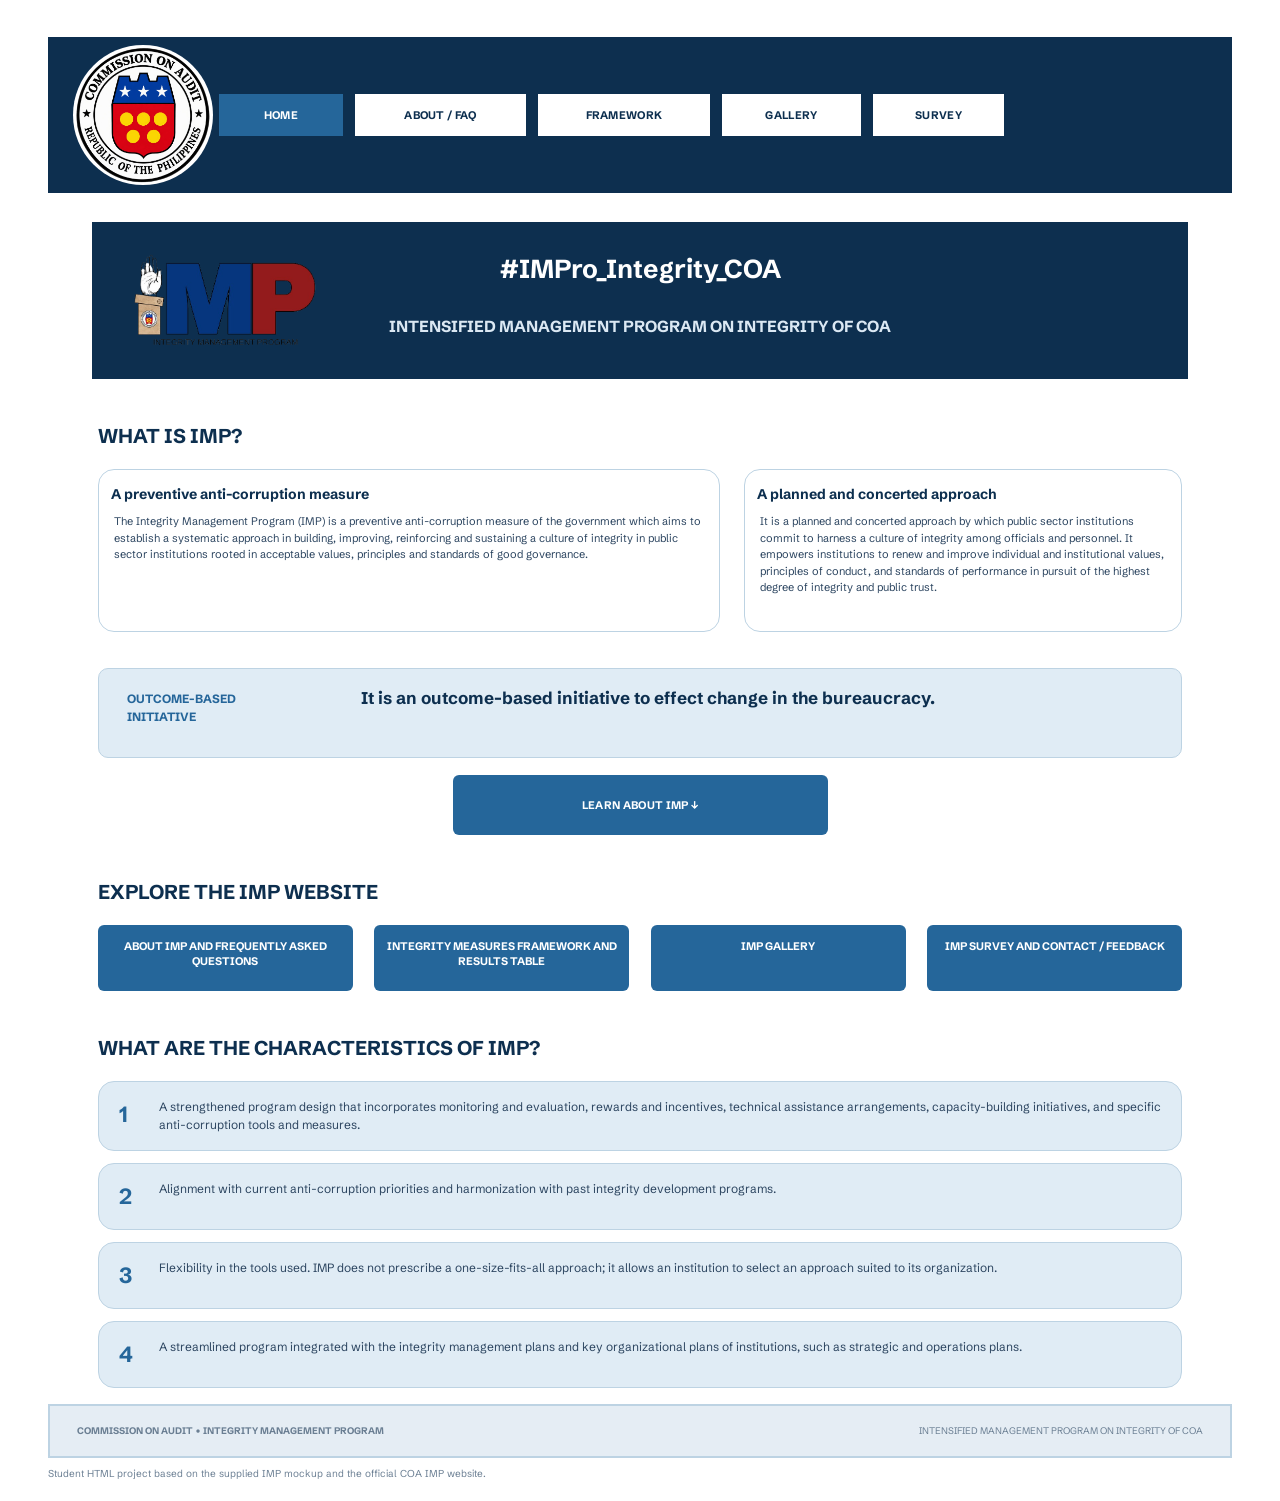
<file: index.html>
<!DOCTYPE html>
<html lang="en">
<head>
    <meta charset="UTF-8">
    <meta name="viewport" content="width=device-width, initial-scale=1.0">
    <title>Home | Integrity Management Program</title>
    <link rel="icon" type="image/png" href="favicon-32x32.png">
    <link href="https://fonts.googleapis.com/css2?family=Schibsted+Grotesk:wght@400;500;700&display=swap" rel="stylesheet">
    <link rel="stylesheet" href="style.css">
</head>
<body>
<div class="wrap">

    <!-- NAVIGATION -->
    <div class="nav">
        <a class="brand" href="index.html"><img src="coa-logo.jpg" alt="COA / IMP - Commission on Audit"></a>
        <a class="tab-home active" href="index.html">Home</a>
        <a class="tab-about" href="about.html">About / FAQ</a>
        <a class="tab-framework" href="framework.html">Framework</a>
        <a class="tab-gallery" href="gallery.html">Gallery</a>
        <a class="tab-survey" href="survey.html">Survey</a>
    </div>

    <!-- HERO -->
    <div class="hero">
        <img class="hero-logo" src="imp.png" alt="Integrity Management Program logo">
        <h1>#IMPro_Integrity_COA</h1>
        <p>Intensified Management Program on Integrity of COA</p>
    </div>

    <div class="content">

        <!-- WHAT IS IMP -->
        <h2 class="title">What is IMP?</h2>

        <div class="row">
            <div class="card card-left">
                <h3>A preventive anti-corruption measure</h3>
                <p>The Integrity Management Program (IMP) is a preventive anti-corruption measure of the government which aims to establish a systematic approach in building, improving, reinforcing and sustaining a culture of integrity in public sector institutions rooted in acceptable values, principles and standards of good governance.</p>
            </div>

            <div class="card card-right">
                <h3>A planned and concerted approach</h3>
                <p>It is a planned and concerted approach by which public sector institutions commit to harness a culture of integrity among officials and personnel. It empowers institutions to renew and improve individual and institutional values, principles of conduct, and standards of performance in pursuit of the highest degree of integrity and public trust.</p>
            </div>
        </div>

        <div class="banner">
            <span class="label">Outcome-based initiative</span>
            <p class="message">It is an outcome-based initiative to effect change in the bureaucracy.</p>
        </div>

        <a class="btn" href="about.html">Learn about IMP &darr;</a>

        <!-- EXPLORE -->
        <h2 class="title">Explore the IMP Website</h2>

        <div class="row">
            <a class="link-box" href="about.html">About IMP and Frequently Asked Questions</a>
            <a class="link-box" href="framework.html">Integrity Measures Framework and Results Table</a>
            <a class="link-box" href="gallery.html">IMP Gallery</a>
            <a class="link-box link-last" href="survey.html">IMP Survey and Contact / Feedback</a>
        </div>

        <!-- CHARACTERISTICS -->
        <h2 class="title">What are the characteristics of IMP?</h2>

        <div class="num-card">
            <span class="big-num">1</span>
            <p>A strengthened program design that incorporates monitoring and evaluation, rewards and incentives, technical assistance arrangements, capacity-building initiatives, and specific anti-corruption tools and measures.</p>
        </div>

        <div class="num-card">
            <span class="big-num">2</span>
            <p>Alignment with current anti-corruption priorities and harmonization with past integrity development programs.</p>
        </div>

        <div class="num-card">
            <span class="big-num">3</span>
            <p>Flexibility in the tools used. IMP does not prescribe a one-size-fits-all approach; it allows an institution to select an approach suited to its organization.</p>
        </div>

        <div class="num-card">
            <span class="big-num">4</span>
            <p>A streamlined program integrated with the integrity management plans and key organizational plans of institutions, such as strategic and operations plans.</p>
        </div>

    </div>

    <!-- FOOTER -->
    <div class="footer">
        <span class="left">Commission on Audit &bull; Integrity Management Program</span>
        <span class="right"><a href="https://web.coa.gov.ph/imp/">Intensified Management Program on Integrity of COA</a></span>
    </div>
    <p class="footer-note">Student HTML project based on the supplied IMP mockup and the official COA IMP website.</p>

</div>
</body>
</html>
</file>
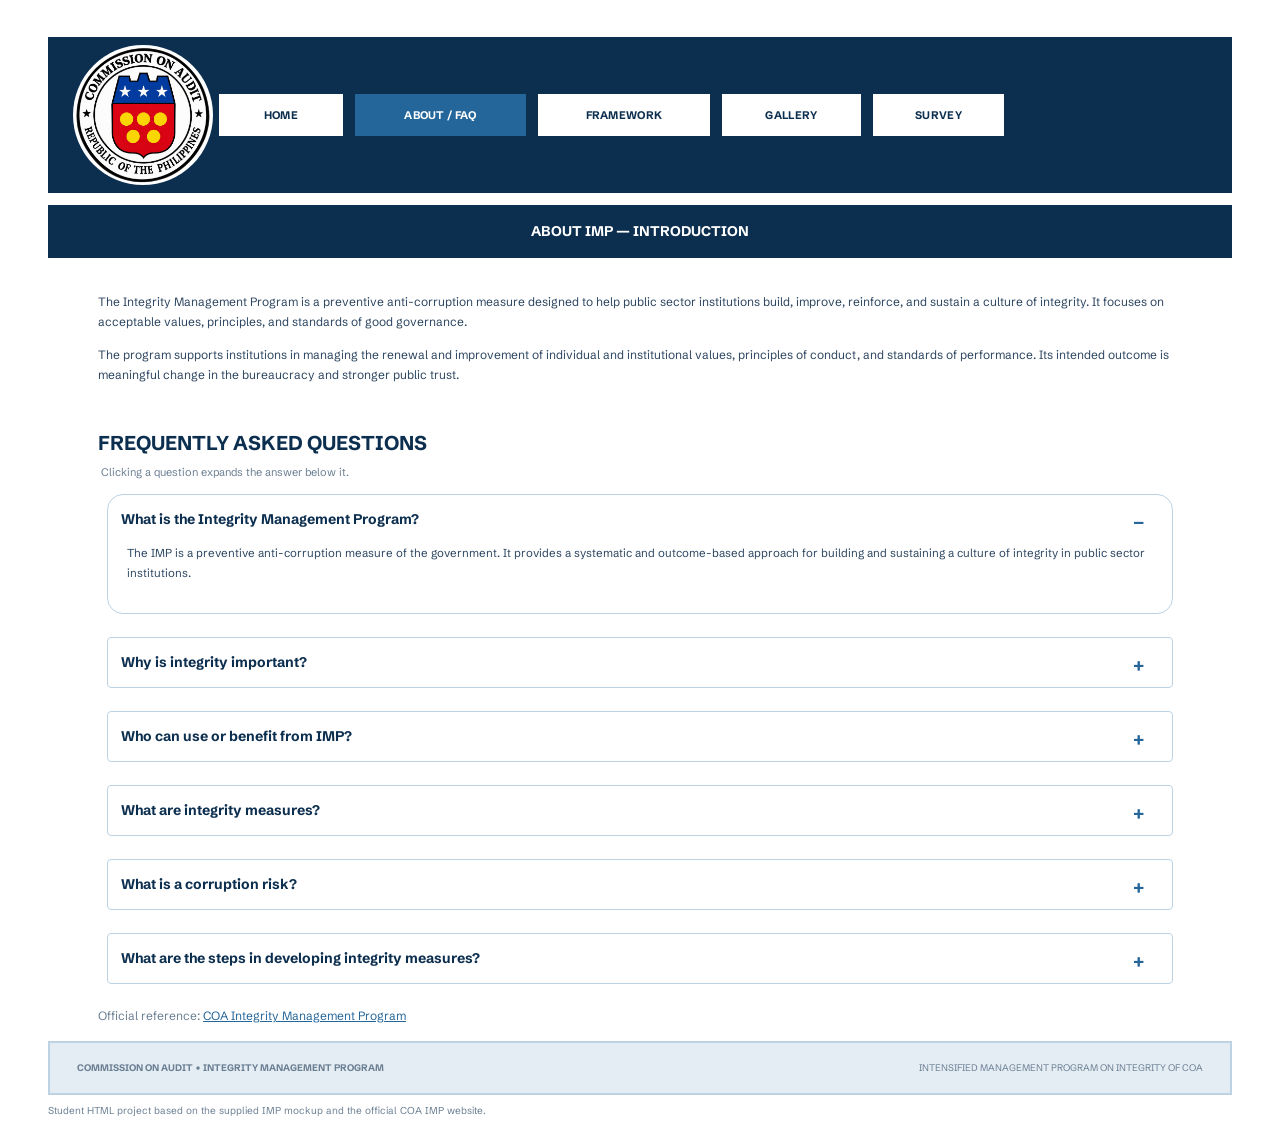
<file: about.html>
<!DOCTYPE html>
<html lang="en">
<head>
    <meta charset="UTF-8">
    <meta name="viewport" content="width=device-width, initial-scale=1.0">
    <title>About / FAQ | Integrity Management Program</title>
    <link rel="icon" type="image/png" href="favicon-32x32.png">
    <link href="https://fonts.googleapis.com/css2?family=Schibsted+Grotesk:wght@400;500;700&display=swap" rel="stylesheet">
    <link rel="stylesheet" href="style.css">
</head>
<body>
<div class="wrap">

    <!-- NAVIGATION -->
    <div class="nav">
        <a class="brand" href="index.html"><img src="coa-logo.jpg" alt="COA / IMP - Commission on Audit"></a>
        <a class="tab-home" href="index.html">Home</a>
        <a class="tab-about active" href="about.html">About / FAQ</a>
        <a class="tab-framework" href="framework.html">Framework</a>
        <a class="tab-gallery" href="gallery.html">Gallery</a>
        <a class="tab-survey" href="survey.html">Survey</a>
    </div>

    <div class="page-banner">About IMP — Introduction</div>

    <div class="content">

        <p class="text title-first">The Integrity Management Program is a preventive anti-corruption measure designed to help public sector institutions build, improve, reinforce, and sustain a culture of integrity. It focuses on acceptable values, principles, and standards of good governance.</p>

        <p class="text">The program supports institutions in managing the renewal and improvement of individual and institutional values, principles of conduct, and standards of performance. Its intended outcome is meaningful change in the bureaucracy and stronger public trust.</p>

        <h2 class="title">Frequently Asked Questions</h2>
        <p class="hint">Clicking a question expands the answer below it.</p>

        <details class="faq" open>
            <summary>What is the Integrity Management Program?</summary>
            <p>The IMP is a preventive anti-corruption measure of the government. It provides a systematic and outcome-based approach for building and sustaining a culture of integrity in public sector institutions.</p>
        </details>

        <details class="faq">
            <summary>Why is integrity important?</summary>
            <p>Integrity supports honest, responsible, and trustworthy public service. It helps institutions uphold good governance, address vulnerabilities, and maintain public trust.</p>
        </details>

        <details class="faq">
            <summary>Who can use or benefit from IMP?</summary>
            <p>The program is intended for public sector institutions and their officials and personnel. The official program describes implementation across government institutions, with approaches suited to each organization.</p>
        </details>

        <details class="faq">
            <summary>What are integrity measures?</summary>
            <p>Integrity measures are policies, programs, and systems that create an enabling environment for integrity management in an organization. They respond to identified issues, vulnerabilities, and concerns, and help put integrity values, principles, and standards into practice.</p>
        </details>

        <details class="faq">
            <summary>What is a corruption risk?</summary>
            <p>A corruption risk is an integrity risk or corruption issue that can be identified from observable gaps, issues, concerns, or flaws in a system. If it is not adequately managed and addressed, it may develop into actual corruption. Examples include bribery, information trading, collusion, conflicts of interest, patronage, and favoritism.</p>
        </details>

        <details class="faq">
            <summary>What are the steps in developing integrity measures?</summary>
            <p>The four steps are: analyze the risks; identify the decision criteria; come up with more than one measure; and adopt the best measures.</p>
        </details>

        <p class="note">
            Official reference:
            <a href="https://web.coa.gov.ph/imp/">COA Integrity Management Program</a>
        </p>

    </div>

    <!-- FOOTER -->
    <div class="footer">
        <span class="left">Commission on Audit &bull; Integrity Management Program</span>
        <span class="right"><a href="https://web.coa.gov.ph/imp/">Intensified Management Program on Integrity of COA</a></span>
    </div>
    <p class="footer-note">Student HTML project based on the supplied IMP mockup and the official COA IMP website.</p>

</div>
</body>
</html>
</file>
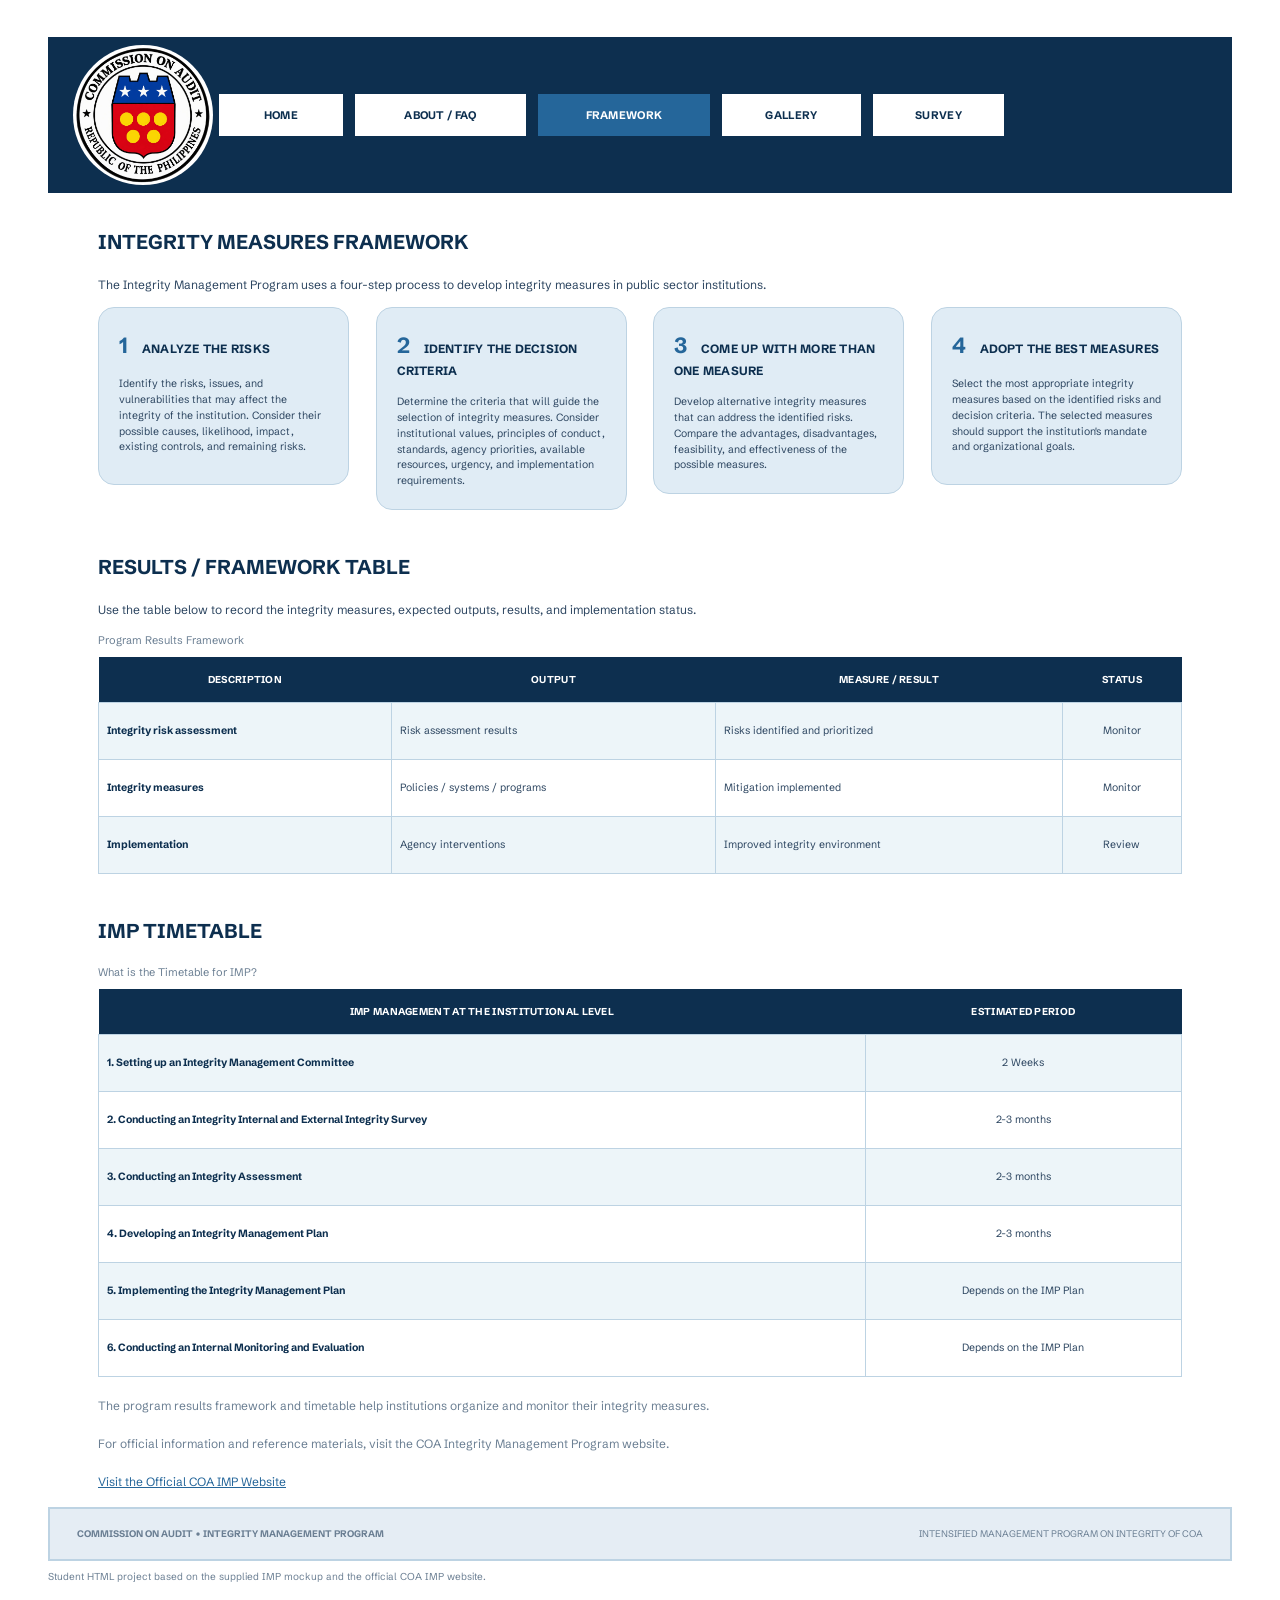
<file: framework.html>
<!DOCTYPE html>
<html lang="en">
<head>
    <meta charset="UTF-8">
    <meta name="viewport" content="width=device-width, initial-scale=1.0">
    <title>Framework | Integrity Management Program</title>
    <link rel="icon" type="image/png" href="favicon-32x32.png">
    <link href="https://fonts.googleapis.com/css2?family=Schibsted+Grotesk:wght@400;500;700&display=swap" rel="stylesheet">
    <link rel="stylesheet" href="style.css">
</head>
<body>
<div class="wrap">

    <!-- NAVIGATION -->
    <div class="nav">
        <a class="brand" href="index.html"><img src="coa-logo.jpg" alt="COA / IMP - Commission on Audit"></a>
        <a class="tab-home" href="index.html">Home</a>
        <a class="tab-about" href="about.html">About / FAQ</a>
        <a class="tab-framework active" href="framework.html">Framework</a>
        <a class="tab-gallery" href="gallery.html">Gallery</a>
        <a class="tab-survey" href="survey.html">Survey</a>
    </div>

    <div class="content">

        <h2 class="title title-first">Integrity Measures Framework</h2>

        <p class="text">The Integrity Management Program uses a four-step process to develop integrity measures in public sector institutions.</p>

        <!-- 4 STEPS -->
        <div class="row">
            <div class="step">
                <span class="num">1</span><h3>Analyze the Risks</h3>
                <p>Identify the risks, issues, and vulnerabilities that may affect the integrity of the institution. Consider their possible causes, likelihood, impact, existing controls, and remaining risks.</p>
            </div>

            <div class="step">
                <span class="num">2</span><h3>Identify the Decision Criteria</h3>
                <p>Determine the criteria that will guide the selection of integrity measures. Consider institutional values, principles of conduct, standards, agency priorities, available resources, urgency, and implementation requirements.</p>
            </div>

            <div class="step">
                <span class="num">3</span><h3>Come Up with More Than One Measure</h3>
                <p>Develop alternative integrity measures that can address the identified risks. Compare the advantages, disadvantages, feasibility, and effectiveness of the possible measures.</p>
            </div>

            <div class="step step-last">
                <span class="num">4</span><h3>Adopt the Best Measures</h3>
                <p>Select the most appropriate integrity measures based on the identified risks and decision criteria. The selected measures should support the institution's mandate and organizational goals.</p>
            </div>
        </div>

        <!-- RESULTS TABLE -->
        <h2 class="title">Results / Framework Table</h2>

        <p class="text">Use the table below to record the integrity measures, expected outputs, results, and implementation status.</p>

        <table class="table">
            <caption>Program Results Framework</caption>
            <thead>
                <tr>
                    <th>Description</th>
                    <th>Output</th>
                    <th>Measure / Result</th>
                    <th>Status</th>
                </tr>
            </thead>
            <tbody>
                <tr class="alt">
                    <td class="first">Integrity risk assessment</td>
                    <td>Risk assessment results</td>
                    <td>Risks identified and prioritized</td>
                    <td class="center">Monitor</td>
                </tr>
                <tr>
                    <td class="first">Integrity measures</td>
                    <td>Policies / systems / programs</td>
                    <td>Mitigation implemented</td>
                    <td class="center">Monitor</td>
                </tr>
                <tr class="alt">
                    <td class="first">Implementation</td>
                    <td>Agency interventions</td>
                    <td>Improved integrity environment</td>
                    <td class="center">Review</td>
                </tr>
            </tbody>
        </table>

        <!-- TIMETABLE -->
        <h2 class="title">IMP Timetable</h2>

        <table class="table">
            <caption>What is the Timetable for IMP?</caption>
            <thead>
                <tr>
                    <th>IMP Management at the Institutional Level</th>
                    <th>Estimated Period</th>
                </tr>
            </thead>
            <tbody>
                <tr class="alt">
                    <td class="first">1. Setting up an Integrity Management Committee</td>
                    <td class="center">2 Weeks</td>
                </tr>
                <tr>
                    <td class="first">2. Conducting an Integrity Internal and External Integrity Survey</td>
                    <td class="center">2-3 months</td>
                </tr>
                <tr class="alt">
                    <td class="first">3. Conducting an Integrity Assessment</td>
                    <td class="center">2-3 months</td>
                </tr>
                <tr>
                    <td class="first">4. Developing an Integrity Management Plan</td>
                    <td class="center">2-3 months</td>
                </tr>
                <tr class="alt">
                    <td class="first">5. Implementing the Integrity Management Plan</td>
                    <td class="center">Depends on the IMP Plan</td>
                </tr>
                <tr>
                    <td class="first">6. Conducting an Internal Monitoring and Evaluation</td>
                    <td class="center">Depends on the IMP Plan</td>
                </tr>
            </tbody>
        </table>

        <p class="note">The program results framework and timetable help institutions organize and monitor their integrity measures.</p>

        <p class="note">For official information and reference materials, visit the COA Integrity Management Program website.</p>

        <p class="note"><a href="https://web.coa.gov.ph/imp/">Visit the Official COA IMP Website</a></p>

    </div>

    <!-- FOOTER -->
    <div class="footer">
        <span class="left">Commission on Audit &bull; Integrity Management Program</span>
        <span class="right"><a href="https://web.coa.gov.ph/imp/">Intensified Management Program on Integrity of COA</a></span>
    </div>
    <p class="footer-note">Student HTML project based on the supplied IMP mockup and the official COA IMP website.</p>

</div>
</body>
</html>
</file>
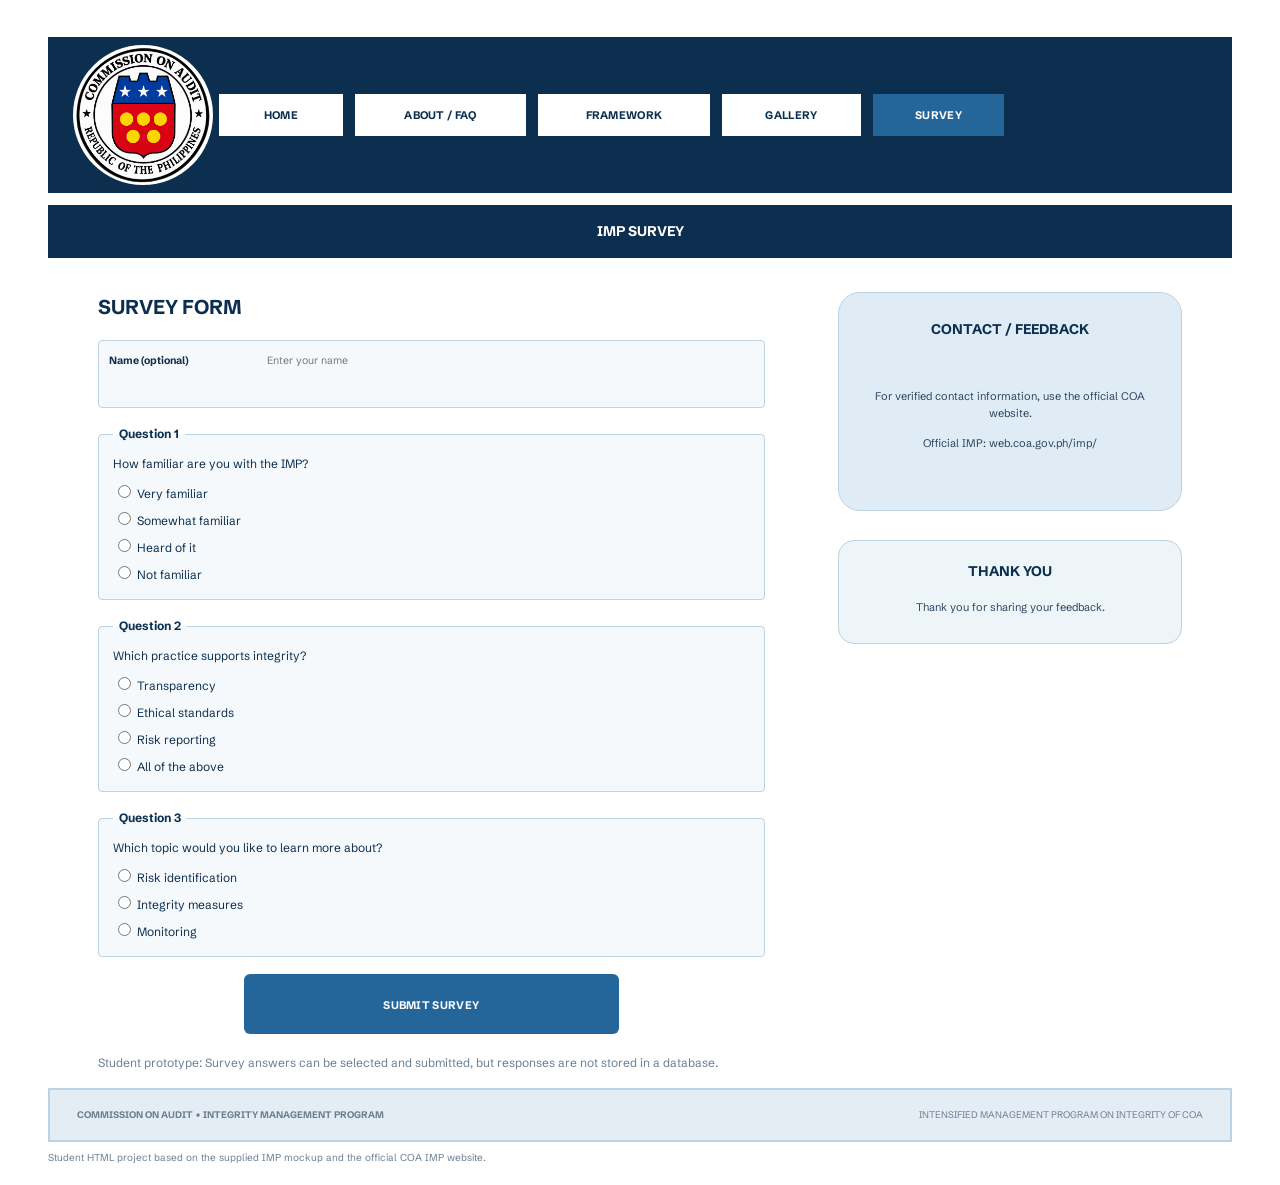
<file: survey.html>
<!DOCTYPE html>
<html lang="en">
<head>
    <meta charset="UTF-8">
    <meta name="viewport" content="width=device-width, initial-scale=1.0">
    <title>Survey / Contact | Integrity Management Program</title>
    <link rel="icon" type="image/png" href="favicon-32x32.png">
    <link href="https://fonts.googleapis.com/css2?family=Schibsted+Grotesk:wght@400;500;700&display=swap" rel="stylesheet">
    <link rel="stylesheet" href="style.css">
</head>

<body>
<div class="wrap">

    <!-- NAVIGATION -->
    <div class="nav">
        <a class="brand" href="index.html">
            <img src="coa-logo.jpg" alt="COA / IMP - Commission on Audit">
        </a>

        <a class="tab-home" href="index.html">Home</a>
        <a class="tab-about" href="about.html">About / FAQ</a>
        <a class="tab-framework" href="framework.html">Framework</a>
        <a class="tab-gallery" href="gallery.html">Gallery</a>
        <a class="tab-survey active" href="survey.html">Survey</a>
    </div>

    <div class="page-banner">IMP Survey</div>

    <div class="content">

        <!-- LEFT: SURVEY FORM -->
        <div class="survey-left">

            <h2 class="title title-first">Survey Form</h2>

            <form action="#" method="get">

                <!-- NAME -->
                <div class="form-row">
                    <label for="name">Name (optional)</label>
                    <input id="name" name="name" type="text"
                    placeholder="Enter your name">
                </div>

                <!-- QUESTION 1 -->
                <fieldset class="question">
                    <legend>Question 1</legend>

                    <p>How familiar are you with the IMP?</p>

                    <label class="option">
                        <input type="radio" name="q1" value="Very familiar" required>
                        Very familiar
                    </label>

                    <label class="option">
                        <input type="radio" name="q1" value="Somewhat familiar">
                        Somewhat familiar
                    </label>

                    <label class="option">
                        <input type="radio" name="q1" value="Heard of it">
                        Heard of it
                    </label>

                    <label class="option">
                        <input type="radio" name="q1" value="Not familiar">
                        Not familiar
                    </label>
                </fieldset>

                <!-- QUESTION 2 -->
                <fieldset class="question">
                    <legend>Question 2</legend>

                    <p>Which practice supports integrity?</p>

                    <label class="option">
                        <input type="radio" name="q2" value="Transparency" required>
                        Transparency
                    </label>

                    <label class="option">
                        <input type="radio" name="q2" value="Ethical standards">
                        Ethical standards
                    </label>

                    <label class="option">
                        <input type="radio" name="q2" value="Risk reporting">
                        Risk reporting
                    </label>

                    <label class="option">
                        <input type="radio" name="q2" value="All of the above">
                        All of the above
                    </label>
                </fieldset>

                <!-- QUESTION 3 -->
                <fieldset class="question">
                    <legend>Question 3</legend>

                    <p>Which topic would you like to learn more about?</p>

                    <label class="option">
                        <input type="radio" name="q3" value="Risk identification" required>
                        Risk identification
                    </label>

                    <label class="option">
                        <input type="radio" name="q3" value="Integrity measures">
                        Integrity measures
                    </label>

                    <label class="option">
                        <input type="radio" name="q3" value="Monitoring">
                        Monitoring
                    </label>
                </fieldset>

                <button class="btn survey-submit" type="submit">
                    Submit Survey
                </button>

            </form>

            <p class="note">
                Student prototype: Survey answers can be selected and submitted,
                but responses are not stored in a database.
            </p>

        </div>

        <!-- RIGHT: CONTACT -->
        <div class="survey-right">

            <div class="side-card contact">
                <h3>Contact / Feedback</h3>

                <p>For verified contact information, use the official COA website.</p>

                <p>Official IMP: web.coa.gov.ph/imp/</p>
            </div>

            <div class="side-card thanks">
                <h3>Thank You</h3>

                <p>Thank you for sharing your feedback.</p>
            </div>

        </div>

        <div class="clear"></div>

    </div>

    <!-- FOOTER -->
    <div class="footer">

        <span class="left">
            Commission on Audit &bull; Integrity Management Program
        </span>

        <span class="right">
            <a href="https://web.coa.gov.ph/imp/">
                Intensified Management Program on Integrity of COA
            </a>
        </span>

    </div>

    <p class="footer-note">
        Student HTML project based on the supplied IMP mockup and the official COA IMP website.
    </p>

</div>
</body>
</html>
</file>
<file: style.css>
/* ==========================================================
   COA / IMP — style.css (complete file, replaces the old one)
   Includes: original design + styles for script.js
   + mobile fixes (Explore buttons, hamburger menu) + gallery tools
   ========================================================== */

/* ---------- Basics ---------- */
* {
  box-sizing: border-box;
}

body {
  margin: 0;
  font-family: "Schibsted Grotesk", Arial, Helvetica, sans-serif;
  font-size: 12px;
  line-height: 1.5;
  color: #0d2f4f;
  background-color: #ffffff;
}

a {
  color: #25669a;
}

img {
  border: 0;
}

.clear {
  clear: both;
}

.row {
  overflow: hidden;
}

.no-scroll {
  overflow: hidden;
}

.is-hidden {
  display: none;
}

/* page width */
.wrap {
  max-width: 1456px;
  margin: 0 auto;
  padding: 37px 48px 20px 48px;
}

/* inner space used by most pages */
.content {
  padding: 0 50px 0 50px;
}

/* ---------- Navigation bar ---------- */
.nav {
  position: relative;
  display: flex;
  align-items: center;
  justify-content: flex-start;
  min-height: 156px;
  padding: 8px 25px 8px 25px;
  background-color: #0d2f4f;
}

.nav-tabs {
  position: absolute;
  left: 50%;
  top: 50%;
  transform: translate(-50%, -50%);
  white-space: nowrap;
  text-align: center;
}

.nav a {
  display: inline-block;
  vertical-align: middle;
  height: 42px;
  line-height: 42px;
  margin: 0 6px;
  background-color: #ffffff;
  color: #0d2f4f;
  font-size: 11px;
  font-weight: bold;
  letter-spacing: 0.03em;
  text-align: center;
  text-transform: uppercase;
  text-decoration: none;
}

.nav a:hover {
  background-color: #e0ecf5;
}

/* COA logo in the nav bar (bigger) */
.nav .brand {
  width: 140px;
  height: 140px;
  margin: 0;
  overflow: hidden;
  background-color: #ffffff;
  border-radius: 50%;
}

.nav .brand img {
  display: block;
  width: 161px;
  height: 161px;
  margin: -10px 0 0 -10px;
}

.nav .tab-home { width: 124px; }
.nav .tab-about { width: 171px; }
.nav .tab-framework { width: 172px; }
.nav .tab-gallery { width: 139px; }
.nav .tab-survey { width: 131px; }

/* the tab of the page you are on */
.nav a.active {
  background-color: #25669a;
  color: #ffffff;
}

/* hamburger button + "COA IMP" title (made by script.js, phone only) */
.nav .nav-toggle,
.nav .nav-title {
  display: none;
}

/* ---------- Headings and banners ---------- */
.hero {
  position: relative;
  height: 157px;
  margin: 29px 44px 0 44px;
  padding: 28px 20px 0 20px;
  background-color: #0d2f4f;
  color: #ffffff;
  text-align: center;
}

.hero-logo {
  position: absolute;
  left: 30px;
  top: 12px;
  height: 133px;
}

.hero h1 {
  margin: 0 0 25px 0;
  font-size: 26px;
}

.hero p {
  margin: 0;
  font-size: 16px;
  font-weight: bold;
  color: #dbe8f3;
  text-transform: uppercase;
}

.page-banner {
  margin-top: 12px;
  padding: 16px 20px 16px 20px;
  background-color: #0d2f4f;
  color: #ffffff;
  font-size: 14px;
  font-weight: bold;
  text-align: center;
  text-transform: uppercase;
}

.title {
  margin: 42px 0 18px 0;
  font-size: 20px;
  text-transform: uppercase;
  color: #0d2f4f;
}

.title-first {
  margin-top: 34px;
}

.hint {
  margin: -12px 0 14px 3px;
  font-size: 11px;
  color: #6b7f93;
}

.note {
  margin: 20px 0 0 0;
  font-size: 12px;
  color: #6b7f93;
}

.text {
  font-size: 12px;
  line-height: 1.7;
  color: #2c4560;
}

/* ---------- Buttons ---------- */
.btn {
  display: block;
  width: 375px;
  max-width: 100%;
  height: 60px;
  line-height: 60px;
  margin: 17px auto 0 auto;
  background-color: #25669a;
  color: #ffffff;
  border: 0;
  border-radius: 6px;
  font-family: inherit;
  font-size: 11px;
  font-weight: bold;
  letter-spacing: 0.03em;
  text-align: center;
  text-transform: uppercase;
  text-decoration: none;
  cursor: pointer;
}

.btn:hover {
  background-color: #1d5483;
}

/* ---------- HOME ---------- */
.card {
  min-height: 163px;
  padding: 14px 12px 14px 12px;
  background-color: #ffffff;
  border: 1px solid #bdd3e3;
  border-radius: 16px;
}

.card-left {
  float: left;
  width: 57.4%;
}

.card-right {
  float: right;
  width: 40.4%;
}

.card h3 {
  margin: 0 0 8px 0;
  font-size: 14px;
}

.card p {
  margin: 0;
  padding: 0 3px 0 3px;
  font-size: 11px;
  line-height: 1.5;
  color: #2c4560;
}

.banner {
  overflow: hidden;
  min-height: 90px;
  margin-top: 36px;
  padding: 18px 28px 18px 28px;
  background-color: #e0ecf5;
  border: 1px solid #bdd3e3;
  border-radius: 10px;
}

.banner .label {
  float: left;
  width: 180px;
  margin-right: 54px;
  padding-top: 3px;
  font-size: 12px;
  font-weight: bold;
  color: #25669a;
  text-transform: uppercase;
}

.banner .message {
  margin: 0;
  font-size: 17px;
  font-weight: bold;
  line-height: 1.3;
  color: #0d2f4f;
}

/* "Explore" blue link buttons */
.link-box {
  display: block;
  float: left;
  width: 23.5%;
  height: 66px;
  margin-right: 2%;
  padding: 14px 12px 14px 12px;
  background-color: #25669a;
  border-radius: 6px;
  color: #ffffff;
  font-size: 11px;
  font-weight: bold;
  line-height: 1.4;
  text-align: center;
  text-transform: uppercase;
  text-decoration: none;
}

.link-box:hover {
  background-color: #1d5483;
}

.link-last {
  margin-right: 0;
}

/* numbered characteristic cards */
.num-card {
  margin-bottom: 12px;
  padding: 16px 20px 16px 20px;
  overflow: hidden;
  background-color: #e0ecf5;
  border: 1px solid #bdd3e3;
  border-radius: 16px;
}

.num-card .big-num {
  float: left;
  width: 40px;
  font-size: 22px;
  font-weight: bold;
  color: #25669a;
}

.num-card p {
  margin: 0 0 0 40px;
  font-size: 12px;
  color: #2c4560;
}

/* ---------- ABOUT / FAQ ---------- */
.faq {
  margin: 0 9px 23px 9px;
  background-color: #ffffff;
  border: 1px solid #bdd3e3;
  border-radius: 4px;
}

.faq summary {
  padding: 14px 28px 14px 13px;
  font-size: 14px;
  font-weight: bold;
  color: #0d2f4f;
  list-style: none;
  cursor: pointer;
}

.faq summary::-webkit-details-marker {
  display: none;
}

.faq summary::after {
  content: "+";
  float: right;
  font-size: 18px;
  color: #25669a;
}

.faq[open] {
  border-radius: 16px;
}

.faq[open] summary::after {
  content: "\2212";
}

.faq p {
  margin: 0;
  padding: 0 20px 30px 19px;
  font-size: 11.5px;
  line-height: 1.7;
  color: #2c4560;
}

/* ---------- FRAMEWORK ---------- */
.step {
  float: left;
  width: 23.2%;
  min-height: 178px;
  margin-right: 2.4%;
  padding: 21px 20px 20px 20px;
  background-color: #e0ecf5;
  border: 1px solid #bdd3e3;
  border-radius: 16px;
  cursor: pointer;
}

.step:hover,
.step.is-active {
  border-color: #25669a;
  background-color: #cfe2f0;
}

.step-last {
  margin-right: 0;
}

.step .num {
  margin-right: 14px;
  font-size: 22px;
  font-weight: bold;
  color: #25669a;
}

.step h3 {
  display: inline;
  font-size: 12px;
  letter-spacing: 0.02em;
  text-transform: uppercase;
}

.step p {
  margin: 14px 0 0 0;
  font-size: 10.5px;
  line-height: 1.5;
  color: #2c4560;
}

/* tables (script.js wraps them so they scroll sideways on phones) */
.table-wrap {
  overflow-x: auto;
}

.table {
  width: 100%;
  margin-bottom: 8px;
  border-collapse: collapse;
  background-color: #ffffff;
  font-size: 10.5px;
}

.table caption {
  padding-bottom: 8px;
  text-align: left;
  font-size: 11px;
  color: #6b7f93;
}

.table th {
  height: 46px;
  padding: 0 10px 0 10px;
  background-color: #0d2f4f;
  color: #ffffff;
  font-size: 10px;
  letter-spacing: 0.03em;
  text-transform: uppercase;
}

.table td {
  height: 57px;
  padding: 0 8px 0 8px;
  border: 1px solid #bdd3e3;
  color: #2c4560;
}

.table .alt td {
  background-color: #edf5f9;
}

.table .first {
  font-weight: bold;
  color: #0d2f4f;
}

.table .center {
  text-align: center;
}

.badge {
  display: inline-block;
  padding: 3px 12px 3px 12px;
  border-radius: 12px;
  font-size: 10px;
  font-weight: bold;
  text-transform: uppercase;
  color: #ffffff;
}

.badge-monitor {
  background-color: #25669a;
}

.badge-review {
  background-color: #6b7f93;
}

/* ---------- GALLERY ---------- */
.gcard {
  float: left;
  width: 31.6%;
  height: 262px;
  margin: 0 2.6% 35px 0;
  overflow: hidden;
  background-color: #ffffff;
  border: 1px solid #bdd3e3;
  border-radius: 16px;
}

.gcard-last {
  margin-right: 0;
}

.gthumb {
  height: 87px;
  line-height: 87px;
  background-color: #e0ecf5;
  color: #25669a;
  font-size: 18px;
  font-weight: bold;
  letter-spacing: 0.02em;
  text-align: center;
  text-transform: uppercase;
}

.gbody {
  padding: 17px 16px 18px 16px;
}

.gbody h3 {
  margin: 0 0 14px 0;
  font-size: 11px;
  line-height: 1.4;
  text-transform: uppercase;
}

.gbody .desc {
  margin: 0 0 14px 0;
  font-size: 10.5px;
  color: #2c4560;
}

.gbody .date {
  margin: 0 0 8px 0;
  font-size: 10px;
  color: #6b7f93;
}

.gbody .glink {
  margin: 0;
  font-size: 10px;
}

/* gallery photos (inside a card) */
.gcard-photos {
  height: auto;
  min-height: 262px;
}

.photos {
  margin-top: 14px;
  overflow: hidden;
}

.photos summary {
  font-size: 11px;
  font-weight: bold;
  color: #25669a;
  cursor: pointer;
}

.photos a {
  float: left;
  width: 30%;
  margin: 8px 3% 0 0;
  overflow: hidden;
  border-radius: 6px;
}

.photos img {
  display: block;
  width: 100%;
  height: 80px;
  object-fit: cover;
  border: 1px solid #bdd3e3;
  border-radius: 6px;
  transition: transform 0.2s;
}

.photos a:hover img {
  transform: scale(1.12);
}

/* --- gallery tools made by script.js --- */
.g-toolbar {
  margin: 0 0 22px 0;
  padding: 14px 16px 10px 16px;
  background-color: #e0ecf5;
  border: 1px solid #bdd3e3;
  border-radius: 12px;
}

.g-controls {
  overflow: hidden;
}

.g-search {
  float: left;
  width: 60%;
  height: 38px;
  padding: 0 12px 0 12px;
  border: 1px solid #bdd3e3;
  border-radius: 6px;
  font-family: inherit;
  font-size: 12px;
  color: #0d2f4f;
}

.g-sort {
  float: right;
  width: 36%;
  height: 38px;
  padding: 0 8px 0 8px;
  border: 1px solid #bdd3e3;
  border-radius: 6px;
  background-color: #ffffff;
  font-family: inherit;
  font-size: 12px;
  color: #0d2f4f;
}

.g-chips {
  margin-top: 12px;
}

.g-chip {
  margin: 0 6px 6px 0;
  padding: 7px 14px 7px 14px;
  background-color: #ffffff;
  border: 1px solid #bdd3e3;
  border-radius: 16px;
  font-family: inherit;
  font-size: 11px;
  font-weight: bold;
  color: #25669a;
  cursor: pointer;
}

.g-chip:hover {
  background-color: #cfe2f0;
}

.g-chip.is-active {
  background-color: #25669a;
  border-color: #25669a;
  color: #ffffff;
}

.g-count {
  margin: 4px 0 0 0;
  font-size: 11px;
  color: #6b7f93;
}

.gallery-grid {
  display: grid;
  grid-template-columns: repeat(3, 1fr);
  gap: 24px;
  align-items: start;
}

.gallery-grid .gcard {
  float: none;
  width: auto;
  margin: 0;
  transition: box-shadow 0.2s, transform 0.2s;
}

.gallery-grid .gcard:hover {
  box-shadow: 0 6px 18px rgba(13, 47, 79, 0.18);
  transform: translateY(-3px);
}

.gallery-grid .gcard[hidden] {
  display: none;
}

.gallery-grid .gthumb {
  cursor: pointer;
}

.gallery-grid .gthumb:hover {
  background-color: #cfe2f0;
}

.g-empty {
  margin: 20px 0 20px 0;
  padding: 24px;
  background-color: #edf5f9;
  border: 1px dashed #bdd3e3;
  border-radius: 12px;
  text-align: center;
  color: #6b7f93;
}

.g-empty[hidden] {
  display: none;
}

/* --- lightbox (photo viewer) --- */
.lightbox {
  position: fixed;
  top: 0;
  right: 0;
  bottom: 0;
  left: 0;
  z-index: 1000;
  display: flex;
  align-items: center;
  justify-content: center;
  overflow: auto;
  background-color: rgba(5, 25, 45, 0.93);
}

.lightbox[hidden] {
  display: none;
}

.lb-figure {
  margin: 0;
  max-width: 80%;
  text-align: center;
}

.lb-img {
  display: block;
  max-width: 100%;
  max-height: 78vh;
  margin: 0 auto;
  border: 3px solid #ffffff;
  border-radius: 6px;
  cursor: pointer;
}

.lb-caption {
  margin-top: 10px;
  font-size: 12px;
  color: #dbe8f3;
}

.lb-close,
.lb-prev,
.lb-next,
.lb-play {
  position: absolute;
  background-color: transparent;
  border: 0;
  color: #ffffff;
  cursor: pointer;
}

.lb-close {
  top: 14px;
  right: 22px;
  font-size: 40px;
}

.lb-play {
  top: 22px;
  left: 22px;
  padding: 6px 14px 6px 14px;
  border: 1px solid #ffffff;
  border-radius: 16px;
  font-family: inherit;
  font-size: 12px;
  font-weight: bold;
}

.lb-prev,
.lb-next {
  top: 50%;
  margin-top: -30px;
  font-size: 60px;
  line-height: 60px;
}

.lb-prev { left: 18px; }
.lb-next { right: 18px; }

.lb-close:hover,
.lb-prev:hover,
.lb-next:hover {
  color: #8ec3ea;
}

.lb-play:hover {
  background-color: #25669a;
}

/* ---------- SURVEY ---------- */
.survey-left {
  float: left;
  width: 61.5%;
}

.survey-right {
  float: right;
  width: 31.7%;
  margin-top: 34px;
}

.form-row {
  overflow: hidden;
  height: 68px;
  margin-bottom: 17px;
  padding: 12px 10px 12px 10px;
  background-color: #f5f9fc;
  border: 1px solid #bdd3e3;
  border-radius: 4px;
  font-size: 10.5px;
  color: #2c4560;
}

.form-row label {
  float: left;
  width: 156px;
  font-weight: bold;
  color: #0d2f4f;
}

.form-row input {
  width: 70%;
  border: 0;
  background-color: transparent;
  font-family: inherit;
  font-size: 10.5px;
  color: #2c4560;
}

.question {
  margin: 0 0 17px 0;
  padding: 12px 14px 12px 14px;
  background-color: #f5f9fc;
  border: 1px solid #bdd3e3;
  border-radius: 4px;
}

.question legend {
  padding: 0 6px 0 6px;
  font-weight: bold;
  color: #0d2f4f;
}

.question p {
  margin: 0 0 6px 0;
}

.question .option {
  display: block;
  padding: 3px 0 3px 0;
  cursor: pointer;
}

.question.has-error {
  border-color: #c0392b;
  background-color: #fdf3f2;
}

.form-error {
  margin: 0 0 10px 0;
  padding: 8px 12px 8px 12px;
  background-color: #fdf3f2;
  border: 1px solid #c0392b;
  border-radius: 4px;
  color: #c0392b;
  font-weight: bold;
}

.form-error[hidden] {
  display: none;
}

.side-card {
  padding: 26px 30px 20px 30px;
  background-color: #e0ecf5;
  border: 1px solid #bdd3e3;
  border-radius: 22px;
  font-size: 11px;
  text-align: center;
  color: #2c4560;
}

.side-card h3 {
  margin: 0 0 48px 0;
  font-size: 14px;
  text-transform: uppercase;
  color: #0d2f4f;
}

.side-card p {
  margin: 0 0 14px 0;
}

.contact {
  height: 219px;
}

.thanks {
  height: 104px;
  margin-top: 29px;
  padding-top: 20px;
  background-color: #edf5f9;
  border-radius: 16px;
}

.thanks h3 {
  margin-bottom: 17px;
}

.side-card.is-hidden {
  display: none;
}

/* ---------- Footer ---------- */
.footer {
  overflow: hidden;
  height: 54px;
  line-height: 50px;
  margin-top: 16px;
  padding: 0 27px 0 27px;
  background-color: #e5edf4;
  border: 2px solid #bdd3e3;
  font-size: 9.5px;
  color: #6b7f93;
  text-transform: uppercase;
}

.footer .left {
  float: left;
  font-weight: bold;
}

.footer .right {
  float: right;
}

.footer a {
  color: #6b7f93;
  font-weight: normal;
  text-decoration: none;
}

.footer-note {
  margin: 8px 0 0 0;
  font-size: 10px;
  color: #6b7f93;
}

/* ---------- Back to top ---------- */
.to-top {
  position: fixed;
  right: 20px;
  bottom: 20px;
  z-index: 500;
  width: 42px;
  height: 42px;
  background-color: #25669a;
  border: 0;
  border-radius: 50%;
  color: #ffffff;
  font-size: 20px;
  cursor: pointer;
  opacity: 0;
  visibility: hidden;
  transition: opacity 0.2s;
}

.to-top.show {
  opacity: 1;
  visibility: visible;
}

.to-top:hover {
  background-color: #1d5483;
}

/* ---------- Narrow screens / tablets ---------- */
@media (max-width: 1100px) {
  .nav {
    flex-wrap: wrap;
    justify-content: center;
    min-height: 0;
  }

  .nav-tabs {
    position: static;
    transform: none;
    flex-basis: 100%;
    margin-top: 12px;
    white-space: normal;
  }

  .gallery-grid {
    grid-template-columns: repeat(2, 1fr);
  }
}

/* ---------- Phone screens ---------- */
@media (max-width: 760px) {
  .wrap {
    padding: 14px 14px 14px 14px;
  }

  .content {
    padding: 0 16px 0 16px;
  }

  /* --- nav: logo + "COA IMP" + hamburger, like the mobile mockup --- */
  .nav {
    justify-content: flex-start;
    align-items: center;
    padding: 10px 12px 10px 12px;
  }

  .nav .brand {
    order: 1;
    width: 70px;
    height: 70px;
    margin: 0;
  }

  .nav .brand img {
    width: 81px;
    height: 81px;
    margin: -5px 0 0 -5px;
  }

  .nav .nav-title {
    order: 2;
    display: block;
    margin-left: 12px;
    font-size: 16px;
    font-weight: bold;
    color: #ffffff;
  }

  .nav .nav-toggle {
    order: 3;
    display: block;
    width: 44px;
    height: 44px;
    margin-left: auto;
    padding: 0;
    background-color: transparent;
    border: 1px solid #ffffff;
    border-radius: 6px;
    color: #ffffff;
    font-size: 24px;
    line-height: 42px;
    cursor: pointer;
  }

  .nav .nav-toggle:hover {
    background-color: #25669a;
  }

  /* menu links are hidden until the hamburger is pressed */
  .nav > a:not(.brand),
  .nav .nav-tabs {
    display: none;
  }

  .nav.menu-open > a:not(.brand) {
    order: 4;
    display: block;
    flex-basis: 100%;
    width: 100%;
    height: 38px;
    line-height: 38px;
    margin: 6px 0 0 0;
    padding: 0;
  }

  .nav.menu-open .nav-tabs {
    order: 4;
    display: block;
    flex-basis: 100%;
    width: 100%;
    margin-top: 6px;
  }

  .nav.menu-open .nav-tabs a {
    display: block;
    width: 100%;
    height: 38px;
    line-height: 38px;
    margin: 6px 0 0 0;
  }

  .hero {
    height: auto;
    margin: 8px 11px 0 11px;
    padding: 20px 10px 22px 10px;
  }

  .hero-logo {
    position: static;
    display: block;
    height: 70px;
    margin: 0 auto 10px auto;
  }

  .hero h1 {
    margin-bottom: 8px;
    font-size: 16px;
  }

  .hero p {
    font-size: 11px;
  }

  .title {
    margin: 22px 0 14px 0;
    font-size: 14px;
  }

  .card-left,
  .card-right,
  .step,
  .gcard,
  .survey-left,
  .survey-right {
    float: none;
    width: 100%;
    margin-right: 0;
  }

  .card,
  .step {
    height: auto;
    min-height: 0;
    margin-bottom: 12px;
    padding-bottom: 14px;
  }

  .banner .label {
    float: none;
    width: auto;
    margin: 0 0 6px 0;
  }

  /* EXPLORE THE IMP WEBSITE: two buttons per row (fixes stacked buttons) */
  .link-box {
    display: block;
    float: left;
    width: 48.5%;
    height: auto;
    min-height: 66px;
    margin: 0 3% 8px 0;
    padding: 12px 8px 12px 8px;
    font-size: 10px;
  }

  .link-box:nth-child(even) {
    margin-right: 0;
  }

  .faq summary {
    font-size: 11px;
  }

  .table {
    min-width: 520px;
    font-size: 9px;
  }

  .gcard {
    height: auto;
    margin-bottom: 12px;
  }

  .gallery-grid {
    grid-template-columns: 1fr;
    gap: 12px;
  }

  .gallery-grid .gcard {
    width: 100%;
  }

  .g-search,
  .g-sort {
    float: none;
    display: block;
    width: 100%;
    margin-bottom: 8px;
  }

  .photos a {
    width: 30%;
    margin-right: 3%;
  }

  .form-row {
    height: auto;
  }

  .form-row label {
    float: none;
    width: auto;
    display: block;
  }

  .side-card,
  .contact,
  .thanks {
    height: auto;
  }

  .survey-right {
    margin-top: 12px;
  }

  .side-card h3 {
    margin-bottom: 12px;
  }

  .footer {
    height: auto;
    line-height: 1.5;
    padding: 10px 12px 10px 12px;
  }

  .footer .left,
  .footer .right {
    float: none;
  }

  .lb-figure {
    max-width: 92%;
  }

  .lb-prev,
  .lb-next {
    font-size: 44px;
  }
}

/* very small phones: Explore buttons go one per row */
@media (max-width: 400px) {
  .link-box {
    float: none;
    width: 100%;
    margin-right: 0;
    min-height: 54px;
  }
}
</file>
